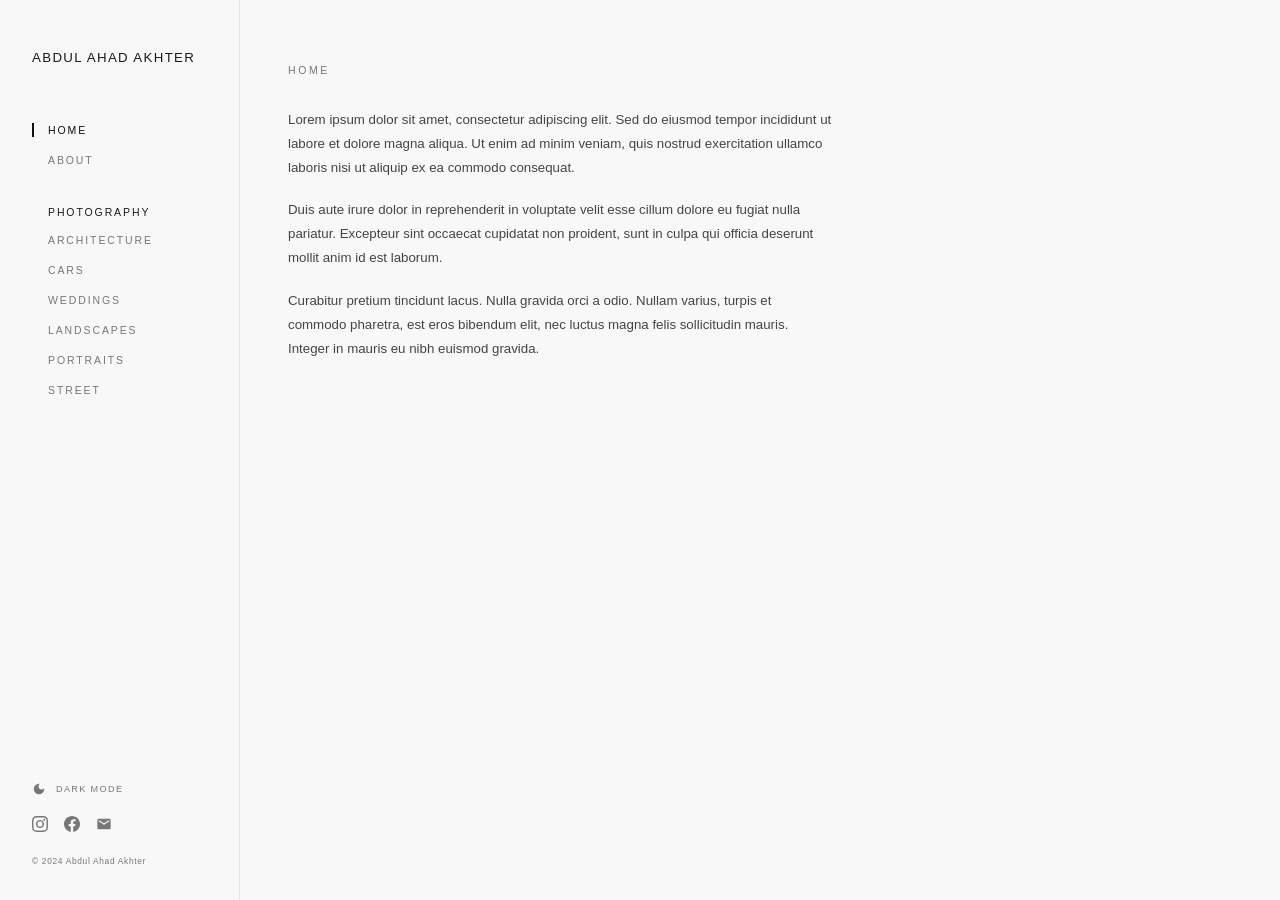
<file: index.html>
<!DOCTYPE html>
<html lang="en">
<head>
  <meta charset="UTF-8" />
  <meta name="viewport" content="width=device-width, initial-scale=1.0" />
  <title>Abdul Ahad Akhter</title>
  <link rel="stylesheet" href="css/styles.css" />
  <script src="js/theme-init.js"></script>
</head>
<body>
  <aside class="sidebar">
    <div class="brand">
      <h1>Abdul Ahad Akhter</h1>
    </div>

    <nav class="nav">
      <ul>
        <li><a href="index.html" class="active">Home</a></li>
        <li><a href="about.html">About</a></li>
      </ul>
      <div class="nav-section">
        <p class="nav-section-label">Photography</p>
        <ul>
          <li><a href="photography/architecture.html">Architecture</a></li>
          <li><a href="photography/cars.html">Cars</a></li>
          <li><a href="photography/weddings.html">Weddings</a></li>
          <li><a href="photography/landscapes.html">Landscapes</a></li>
          <li><a href="photography/portraits.html">Portraits</a></li>
          <li><a href="photography/street.html">Street</a></li>
        </ul>
      </div>
    </nav>

    <footer class="sidebar-footer">
      <button class="theme-toggle" type="button" aria-label="Switch color theme">
        <svg class="theme-toggle-icon" viewBox="0 0 24 24"><path d="M12 3a9 9 0 1 0 9 9c0-.46-.04-.92-.1-1.36a5.389 5.389 0 0 1-4.4 2.26 5.403 5.403 0 0 1-3.14-9.8c-.44-.06-.9-.1-1.36-.1z"/></svg>
        <span class="theme-toggle-label">Dark mode</span>
      </button>
      <div class="social-links">
        <a href="https://instagram.com" target="_blank" rel="noopener noreferrer" aria-label="Instagram">
          <svg viewBox="0 0 24 24"><path d="M12 2.163c3.204 0 3.584.012 4.85.07 3.252.148 4.771 1.691 4.919 4.919.058 1.265.069 1.645.069 4.849 0 3.205-.012 3.584-.069 4.849-.149 3.225-1.664 4.771-4.919 4.919-1.266.058-1.644.07-4.85.07-3.204 0-3.584-.012-4.849-.07-3.26-.149-4.771-1.699-4.919-4.92-.058-1.265-.07-1.644-.07-4.849 0-3.204.013-3.583.07-4.849.149-3.227 1.664-4.771 4.919-4.919 1.266-.057 1.645-.069 4.849-.069zm0-2.163c-3.259 0-3.667.014-4.947.072-4.358.2-6.78 2.618-6.98 6.98-.059 1.281-.073 1.689-.073 4.948 0 3.259.014 3.668.072 4.948.2 4.358 2.618 6.78 6.98 6.98 1.281.058 1.689.072 4.948.072 3.259 0 3.668-.014 4.948-.072 4.354-.2 6.782-2.618 6.979-6.98.059-1.28.073-1.689.073-4.948 0-3.259-.014-3.667-.072-4.947-.196-4.354-2.617-6.78-6.979-6.98-1.281-.059-1.69-.073-4.949-.073zm0 5.838c-3.403 0-6.162 2.759-6.162 6.162s2.759 6.163 6.162 6.163 6.162-2.759 6.162-6.163c0-3.403-2.759-6.162-6.162-6.162zm0 10.162c-2.209 0-4-1.79-4-4 0-2.209 1.791-4 4-4s4 1.791 4 4c0 2.21-1.791 4-4 4zm6.406-11.845c-.796 0-1.441.645-1.441 1.44s.645 1.44 1.441 1.44c.795 0 1.439-.645 1.439-1.44s-.644-1.44-1.439-1.44z"/></svg>
        </a>
        <a href="https://facebook.com" target="_blank" rel="noopener noreferrer" aria-label="Facebook">
          <svg viewBox="0 0 24 24"><path d="M24 12.073c0-6.627-5.373-12-12-12s-12 5.373-12 12c0 5.99 4.388 10.954 10.125 11.854v-8.385H7.078v-3.47h3.047V9.43c0-3.007 1.792-4.669 4.533-4.669 1.312 0 2.686.235 2.686.235v2.953H15.83c-1.491 0-1.956.925-1.956 1.874v2.25h3.328l-.532 3.47h-2.796v8.385C19.612 23.027 24 18.062 24 12.073z"/></svg>
        </a>
        <a href="mailto:hello@example.com" aria-label="Email">
          <svg viewBox="0 0 24 24"><path d="M20 4H4c-1.1 0-1.99.9-1.99 2L2 18c0 1.1.9 2 2 2h16c1.1 0 2-.9 2-2V6c0-1.1-.9-2-2-2zm0 4l-8 5-8-5V6l8 5 8-5v2z"/></svg>
        </a>
      </div>
      <p class="copyright">&copy; 2024 Abdul Ahad Akhter</p>
    </footer>
  </aside>

  <main class="main">
    <article class="text-content">
      <h2>Home</h2>
      <p>Lorem ipsum dolor sit amet, consectetur adipiscing elit. Sed do eiusmod tempor incididunt ut labore et dolore magna aliqua. Ut enim ad minim veniam, quis nostrud exercitation ullamco laboris nisi ut aliquip ex ea commodo consequat.</p>
      <p>Duis aute irure dolor in reprehenderit in voluptate velit esse cillum dolore eu fugiat nulla pariatur. Excepteur sint occaecat cupidatat non proident, sunt in culpa qui officia deserunt mollit anim id est laborum.</p>
      <p>Curabitur pretium tincidunt lacus. Nulla gravida orci a odio. Nullam varius, turpis et commodo pharetra, est eros bibendum elit, nec luctus magna felis sollicitudin mauris. Integer in mauris eu nibh euismod gravida.</p>
    </article>
  </main>
  <script src="js/theme.js"></script>
</body>
</html>
</file>
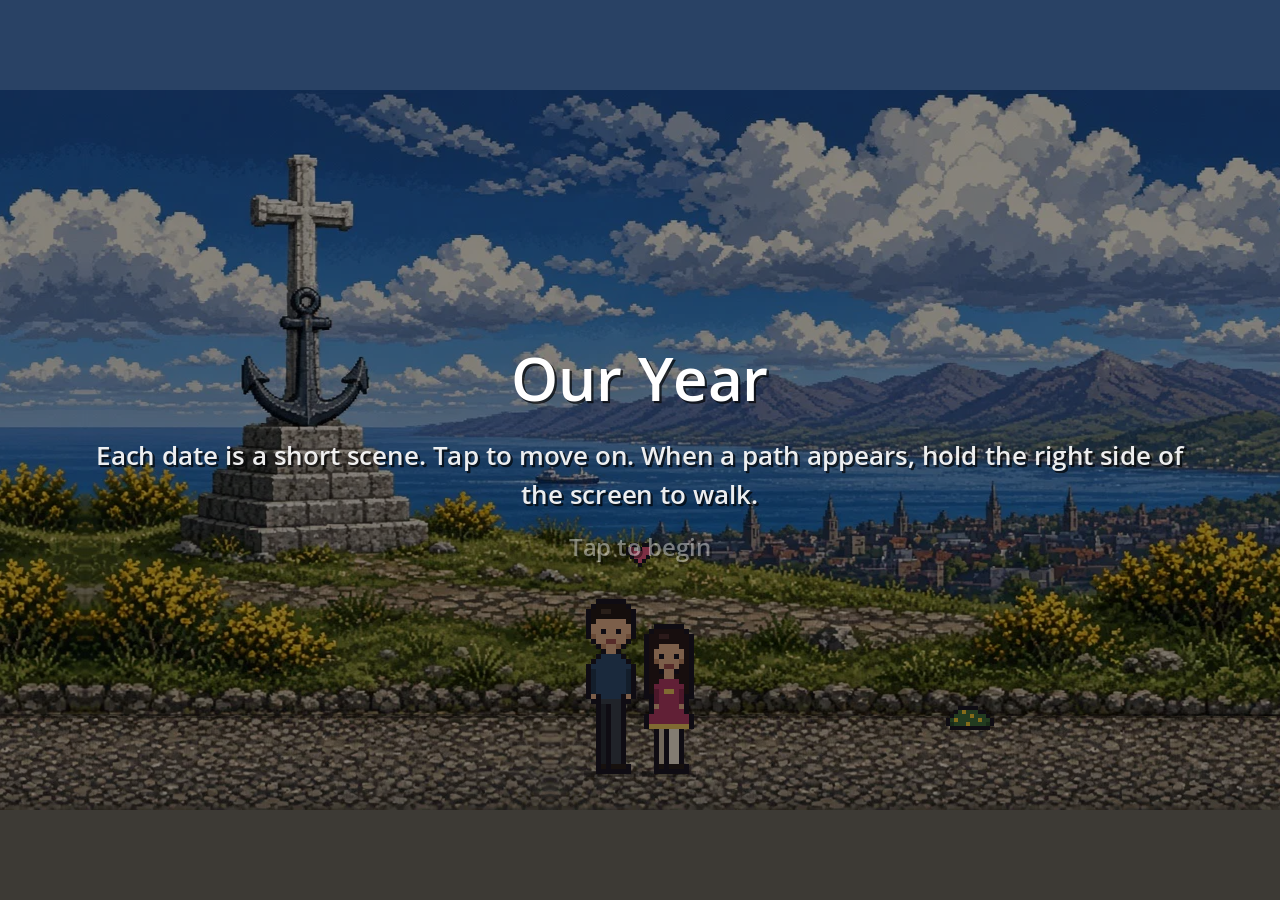
<file: 1yearanniversary/index.html>
<!DOCTYPE html>
<html lang="en">
	<head>
		<meta charset="utf-8">
		<meta name="robots" content="noindex, nofollow">
		<meta name="viewport" content="width=device-width, user-scalable=no, initial-scale=1.0">
		<title>Our Year</title>
		<style>
html, body, #canvas {
	margin: 0;
	padding: 0;
	border: 0;
}

body {
	color: white;
	background-color: black;
	overflow: hidden;
	touch-action: none;
}

#canvas {
	display: block;
}

#canvas:focus {
	outline: none;
}

#status, #status-splash, #status-progress {
	position: absolute;
	left: 0;
	right: 0;
}

#status, #status-splash {
	top: 0;
	bottom: 0;
}

#status {
	background-color: #242424;
	display: flex;
	flex-direction: column;
	justify-content: center;
	align-items: center;
	visibility: hidden;
}

#status-splash {
	max-height: 100%;
	max-width: 100%;
	margin: auto;
}

#status-splash.show-image--false {
	display: none;
}

#status-splash.fullsize--true {
	height: 100%;
	width: 100%;
	object-fit: contain;
}

#status-splash.use-filter--false {
	image-rendering: pixelated;
}

#status-progress, #status-notice {
	display: none;
}

#status-progress {
	bottom: 10%;
	width: 50%;
	margin: 0 auto;
}

#status-notice {
	background-color: #5b3943;
	border-radius: 0.5rem;
	border: 1px solid #9b3943;
	color: #e0e0e0;
	font-family: 'Noto Sans', 'Droid Sans', Arial, sans-serif;
	line-height: 1.3;
	margin: 0 2rem;
	overflow: hidden;
	padding: 1rem;
	text-align: center;
	z-index: 1;
}
		</style>
		<link id="-gd-engine-icon" rel="icon" type="image/png" href="index.icon.png" />
<link rel="apple-touch-icon" href="index.apple-touch-icon.png"/>

	</head>
	<body>
		<canvas id="canvas">
			Your browser does not support the canvas tag.
		</canvas>

		<noscript>
			Your browser does not support JavaScript.
		</noscript>

		<div id="status">
			<img id="status-splash" class="show-image--true fullsize--true use-filter--true" src="index.png" alt="">
			<progress id="status-progress"></progress>
			<div id="status-notice"></div>
		</div>

		<script src="index.js"></script>
		<script>
const GODOT_CONFIG = {"args":[],"canvasResizePolicy":2,"emscriptenPoolSize":8,"ensureCrossOriginIsolationHeaders":true,"executable":"index","experimentalVK":false,"fileSizes":{"index.pck":2711280,"index.wasm":39514754},"focusCanvas":true,"gdextensionLibs":[],"godotPoolSize":4};
const GODOT_THREADS_ENABLED = false;
const engine = new Engine(GODOT_CONFIG);

(function () {
	const statusOverlay = document.getElementById('status');
	const statusProgress = document.getElementById('status-progress');
	const statusNotice = document.getElementById('status-notice');

	let initializing = true;
	let statusMode = '';

	function setStatusMode(mode) {
		if (statusMode === mode || !initializing) {
			return;
		}
		if (mode === 'hidden') {
			statusOverlay.remove();
			initializing = false;
			return;
		}
		statusOverlay.style.visibility = 'visible';
		statusProgress.style.display = mode === 'progress' ? 'block' : 'none';
		statusNotice.style.display = mode === 'notice' ? 'block' : 'none';
		statusMode = mode;
	}

	function setStatusNotice(text) {
		while (statusNotice.lastChild) {
			statusNotice.removeChild(statusNotice.lastChild);
		}
		const lines = text.split('\n');
		lines.forEach((line) => {
			statusNotice.appendChild(document.createTextNode(line));
			statusNotice.appendChild(document.createElement('br'));
		});
	}

	function displayFailureNotice(err) {
		console.error(err);
		if (err instanceof Error) {
			setStatusNotice(err.message);
		} else if (typeof err === 'string') {
			setStatusNotice(err);
		} else {
			setStatusNotice('An unknown error occurred.');
		}
		setStatusMode('notice');
		initializing = false;
	}

	const missing = Engine.getMissingFeatures({
		threads: GODOT_THREADS_ENABLED,
	});

	if (missing.length !== 0) {
		if (GODOT_CONFIG['serviceWorker'] && GODOT_CONFIG['ensureCrossOriginIsolationHeaders'] && 'serviceWorker' in navigator) {
			let serviceWorkerRegistrationPromise;
			try {
				serviceWorkerRegistrationPromise = navigator.serviceWorker.getRegistration();
			} catch (err) {
				serviceWorkerRegistrationPromise = Promise.reject(new Error('Service worker registration failed.'));
			}
			// There's a chance that installing the service worker would fix the issue
			Promise.race([
				serviceWorkerRegistrationPromise.then((registration) => {
					if (registration != null) {
						return Promise.reject(new Error('Service worker already exists.'));
					}
					return registration;
				}).then(() => engine.installServiceWorker()),
				// For some reason, `getRegistration()` can stall
				new Promise((resolve) => {
					setTimeout(() => resolve(), 2000);
				}),
			]).then(() => {
				// Reload if there was no error.
				window.location.reload();
			}).catch((err) => {
				console.error('Error while registering service worker:', err);
			});
		} else {
			// Display the message as usual
			const missingMsg = 'Error\nThe following features required to run Godot projects on the Web are missing:\n';
			displayFailureNotice(missingMsg + missing.join('\n'));
		}
	} else {
		setStatusMode('progress');
		engine.startGame({
			'onProgress': function (current, total) {
				if (current > 0 && total > 0) {
					statusProgress.value = current;
					statusProgress.max = total;
				} else {
					statusProgress.removeAttribute('value');
					statusProgress.removeAttribute('max');
				}
			},
		}).then(() => {
			setStatusMode('hidden');
		}, displayFailureNotice);
	}
}());
		</script>
	</body>
</html>
</file>
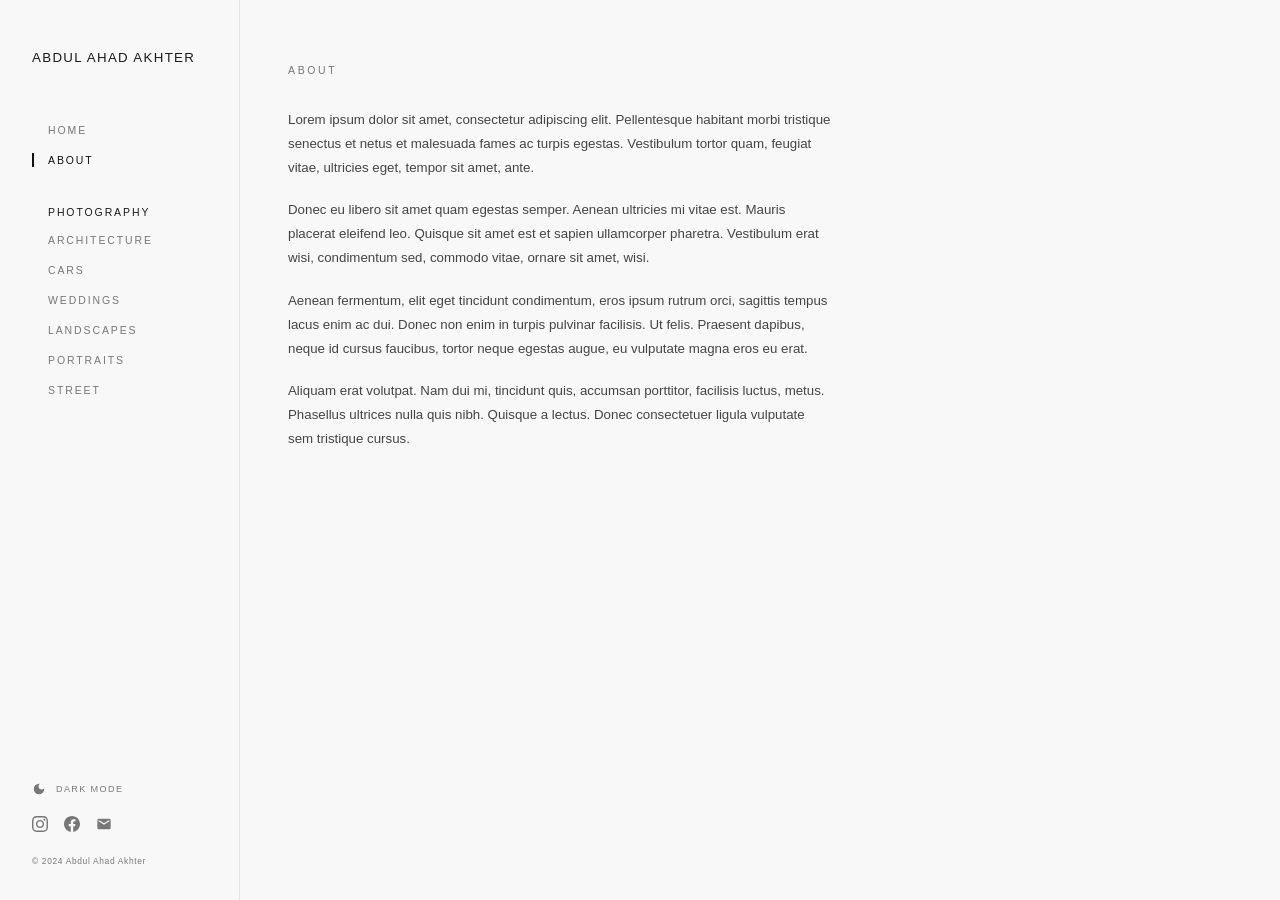
<file: about.html>
<!DOCTYPE html>
<html lang="en">
<head>
  <meta charset="UTF-8" />
  <meta name="viewport" content="width=device-width, initial-scale=1.0" />
  <title>About — Abdul Ahad Akhter</title>
  <link rel="stylesheet" href="css/styles.css" />
  <script src="js/theme-init.js"></script>
</head>
<body>
  <aside class="sidebar">
    <div class="brand">
      <h1>Abdul Ahad Akhter</h1>
    </div>

    <nav class="nav">
      <ul>
        <li><a href="index.html">Home</a></li>
        <li><a href="about.html" class="active">About</a></li>
      </ul>
      <div class="nav-section">
        <p class="nav-section-label">Photography</p>
        <ul>
          <li><a href="photography/architecture.html">Architecture</a></li>
          <li><a href="photography/cars.html">Cars</a></li>
          <li><a href="photography/weddings.html">Weddings</a></li>
          <li><a href="photography/landscapes.html">Landscapes</a></li>
          <li><a href="photography/portraits.html">Portraits</a></li>
          <li><a href="photography/street.html">Street</a></li>
        </ul>
      </div>
    </nav>

    <footer class="sidebar-footer">
      <button class="theme-toggle" type="button" aria-label="Switch color theme">
        <svg class="theme-toggle-icon" viewBox="0 0 24 24"><path d="M12 3a9 9 0 1 0 9 9c0-.46-.04-.92-.1-1.36a5.389 5.389 0 0 1-4.4 2.26 5.403 5.403 0 0 1-3.14-9.8c-.44-.06-.9-.1-1.36-.1z"/></svg>
        <span class="theme-toggle-label">Dark mode</span>
      </button>
      <div class="social-links">
        <a href="https://instagram.com" target="_blank" rel="noopener noreferrer" aria-label="Instagram">
          <svg viewBox="0 0 24 24"><path d="M12 2.163c3.204 0 3.584.012 4.85.07 3.252.148 4.771 1.691 4.919 4.919.058 1.265.069 1.645.069 4.849 0 3.205-.012 3.584-.069 4.849-.149 3.225-1.664 4.771-4.919 4.919-1.266.058-1.644.07-4.85.07-3.204 0-3.584-.012-4.849-.07-3.26-.149-4.771-1.699-4.919-4.92-.058-1.265-.07-1.644-.07-4.849 0-3.204.013-3.583.07-4.849.149-3.227 1.664-4.771 4.919-4.919 1.266-.057 1.645-.069 4.849-.069zm0-2.163c-3.259 0-3.667.014-4.947.072-4.358.2-6.78 2.618-6.98 6.98-.059 1.281-.073 1.689-.073 4.948 0 3.259.014 3.668.072 4.948.2 4.358 2.618 6.78 6.98 6.98 1.281.058 1.689.072 4.948.072 3.259 0 3.668-.014 4.948-.072 4.354-.2 6.782-2.618 6.979-6.98.059-1.28.073-1.689.073-4.948 0-3.259-.014-3.667-.072-4.947-.196-4.354-2.617-6.78-6.979-6.98-1.281-.059-1.69-.073-4.949-.073zm0 5.838c-3.403 0-6.162 2.759-6.162 6.162s2.759 6.163 6.162 6.163 6.162-2.759 6.162-6.163c0-3.403-2.759-6.162-6.162-6.162zm0 10.162c-2.209 0-4-1.79-4-4 0-2.209 1.791-4 4-4s4 1.791 4 4c0 2.21-1.791 4-4 4zm6.406-11.845c-.796 0-1.441.645-1.441 1.44s.645 1.44 1.441 1.44c.795 0 1.439-.645 1.439-1.44s-.644-1.44-1.439-1.44z"/></svg>
        </a>
        <a href="https://facebook.com" target="_blank" rel="noopener noreferrer" aria-label="Facebook">
          <svg viewBox="0 0 24 24"><path d="M24 12.073c0-6.627-5.373-12-12-12s-12 5.373-12 12c0 5.99 4.388 10.954 10.125 11.854v-8.385H7.078v-3.47h3.047V9.43c0-3.007 1.792-4.669 4.533-4.669 1.312 0 2.686.235 2.686.235v2.953H15.83c-1.491 0-1.956.925-1.956 1.874v2.25h3.328l-.532 3.47h-2.796v8.385C19.612 23.027 24 18.062 24 12.073z"/></svg>
        </a>
        <a href="mailto:hello@example.com" aria-label="Email">
          <svg viewBox="0 0 24 24"><path d="M20 4H4c-1.1 0-1.99.9-1.99 2L2 18c0 1.1.9 2 2 2h16c1.1 0 2-.9 2-2V6c0-1.1-.9-2-2-2zm0 4l-8 5-8-5V6l8 5 8-5v2z"/></svg>
        </a>
      </div>
      <p class="copyright">&copy; 2024 Abdul Ahad Akhter</p>
    </footer>
  </aside>

  <main class="main">
    <article class="text-content">
      <h2>About</h2>
      <p>Lorem ipsum dolor sit amet, consectetur adipiscing elit. Pellentesque habitant morbi tristique senectus et netus et malesuada fames ac turpis egestas. Vestibulum tortor quam, feugiat vitae, ultricies eget, tempor sit amet, ante.</p>
      <p>Donec eu libero sit amet quam egestas semper. Aenean ultricies mi vitae est. Mauris placerat eleifend leo. Quisque sit amet est et sapien ullamcorper pharetra. Vestibulum erat wisi, condimentum sed, commodo vitae, ornare sit amet, wisi.</p>
      <p>Aenean fermentum, elit eget tincidunt condimentum, eros ipsum rutrum orci, sagittis tempus lacus enim ac dui. Donec non enim in turpis pulvinar facilisis. Ut felis. Praesent dapibus, neque id cursus faucibus, tortor neque egestas augue, eu vulputate magna eros eu erat.</p>
      <p>Aliquam erat volutpat. Nam dui mi, tincidunt quis, accumsan porttitor, facilisis luctus, metus. Phasellus ultrices nulla quis nibh. Quisque a lectus. Donec consectetuer ligula vulputate sem tristique cursus.</p>
    </article>
  </main>
  <script src="js/theme.js"></script>
</body>
</html>
</file>
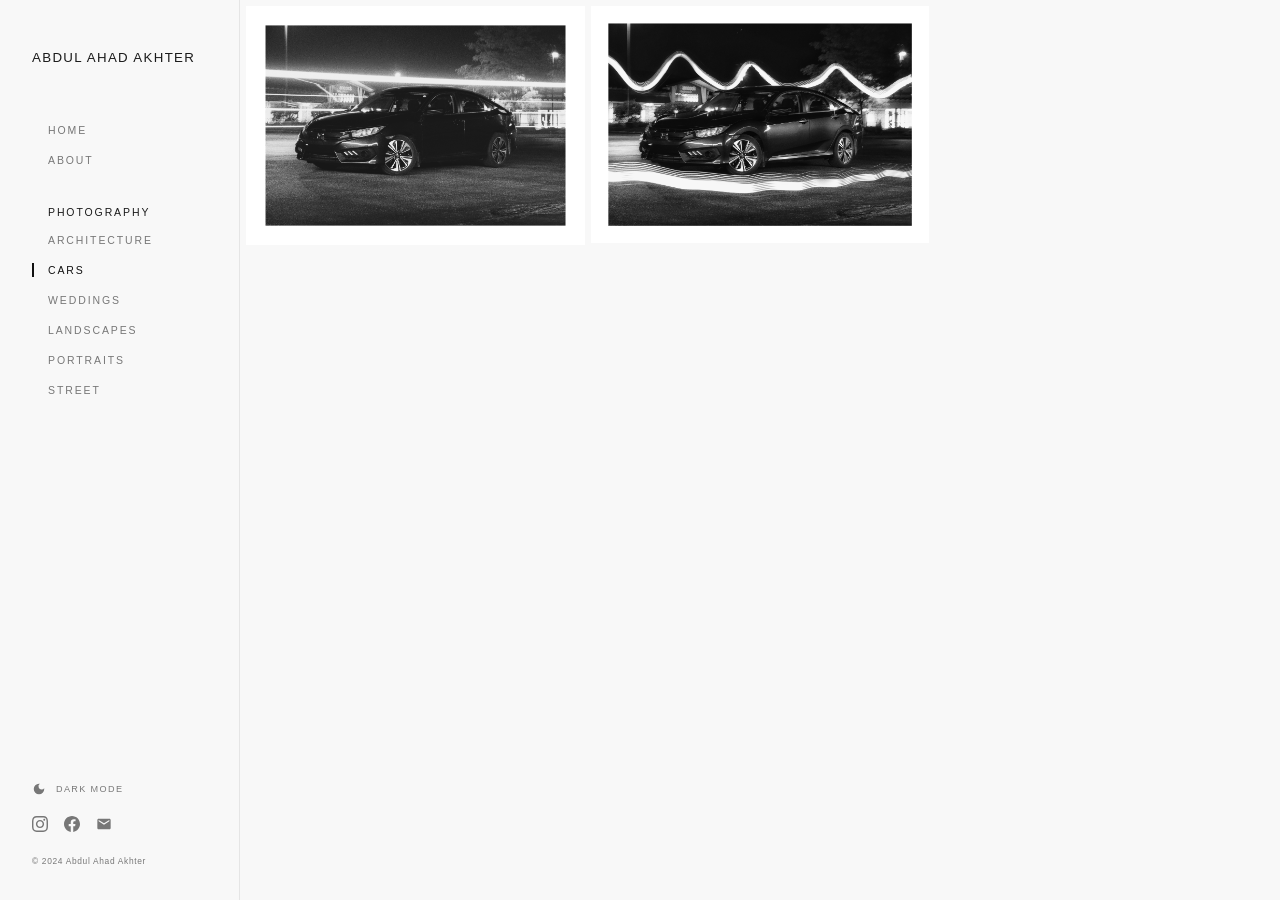
<file: photography/cars.html>
<!DOCTYPE html>
<html lang="en">
<head>
  <meta charset="UTF-8" />
  <meta name="viewport" content="width=device-width, initial-scale=1.0" />
  <title>Cars — Abdul Ahad Akhter</title>
  <link rel="stylesheet" href="../css/styles.css" />
  <script src="../js/theme-init.js"></script>
</head>
<body>
  <aside class="sidebar">
    <div class="brand">
      <h1>Abdul Ahad Akhter</h1>
    </div>

    <nav class="nav">
      <ul>
        <li><a href="../index.html">Home</a></li>
        <li><a href="../about.html">About</a></li>
      </ul>
      <div class="nav-section">
        <p class="nav-section-label">Photography</p>
        <ul>
          <li><a href="architecture.html">Architecture</a></li>
          <li><a href="cars.html" class="active">Cars</a></li>
          <li><a href="weddings.html">Weddings</a></li>
          <li><a href="landscapes.html">Landscapes</a></li>
          <li><a href="portraits.html">Portraits</a></li>
          <li><a href="street.html">Street</a></li>
        </ul>
      </div>
    </nav>

    <footer class="sidebar-footer">
      <button class="theme-toggle" type="button" aria-label="Switch color theme">
        <svg class="theme-toggle-icon" viewBox="0 0 24 24"><path d="M12 3a9 9 0 1 0 9 9c0-.46-.04-.92-.1-1.36a5.389 5.389 0 0 1-4.4 2.26 5.403 5.403 0 0 1-3.14-9.8c-.44-.06-.9-.1-1.36-.1z"/></svg>
        <span class="theme-toggle-label">Dark mode</span>
      </button>
      <div class="social-links">
        <a href="https://instagram.com" target="_blank" rel="noopener noreferrer" aria-label="Instagram">
          <svg viewBox="0 0 24 24"><path d="M12 2.163c3.204 0 3.584.012 4.85.07 3.252.148 4.771 1.691 4.919 4.919.058 1.265.069 1.645.069 4.849 0 3.205-.012 3.584-.069 4.849-.149 3.225-1.664 4.771-4.919 4.919-1.266.058-1.644.07-4.85.07-3.204 0-3.584-.012-4.849-.07-3.26-.149-4.771-1.699-4.919-4.92-.058-1.265-.07-1.644-.07-4.849 0-3.204.013-3.583.07-4.849.149-3.227 1.664-4.771 4.919-4.919 1.266-.057 1.645-.069 4.849-.069zm0-2.163c-3.259 0-3.667.014-4.947.072-4.358.2-6.78 2.618-6.98 6.98-.059 1.281-.073 1.689-.073 4.948 0 3.259.014 3.668.072 4.948.2 4.358 2.618 6.78 6.98 6.98 1.281.058 1.689.072 4.948.072 3.259 0 3.668-.014 4.948-.072 4.354-.2 6.782-2.618 6.979-6.98.059-1.28.073-1.689.073-4.948 0-3.259-.014-3.667-.072-4.947-.196-4.354-2.617-6.78-6.979-6.98-1.281-.059-1.69-.073-4.949-.073zm0 5.838c-3.403 0-6.162 2.759-6.162 6.162s2.759 6.163 6.162 6.163 6.162-2.759 6.162-6.163c0-3.403-2.759-6.162-6.162-6.162zm0 10.162c-2.209 0-4-1.79-4-4 0-2.209 1.791-4 4-4s4 1.791 4 4c0 2.21-1.791 4-4 4zm6.406-11.845c-.796 0-1.441.645-1.441 1.44s.645 1.44 1.441 1.44c.795 0 1.439-.645 1.439-1.44s-.644-1.44-1.439-1.44z"/></svg>
        </a>
        <a href="https://facebook.com" target="_blank" rel="noopener noreferrer" aria-label="Facebook">
          <svg viewBox="0 0 24 24"><path d="M24 12.073c0-6.627-5.373-12-12-12s-12 5.373-12 12c0 5.99 4.388 10.954 10.125 11.854v-8.385H7.078v-3.47h3.047V9.43c0-3.007 1.792-4.669 4.533-4.669 1.312 0 2.686.235 2.686.235v2.953H15.83c-1.491 0-1.956.925-1.956 1.874v2.25h3.328l-.532 3.47h-2.796v8.385C19.612 23.027 24 18.062 24 12.073z"/></svg>
        </a>
        <a href="mailto:hello@example.com" aria-label="Email">
          <svg viewBox="0 0 24 24"><path d="M20 4H4c-1.1 0-1.99.9-1.99 2L2 18c0 1.1.9 2 2 2h16c1.1 0 2-.9 2-2V6c0-1.1-.9-2-2-2zm0 4l-8 5-8-5V6l8 5 8-5v2z"/></svg>
        </a>
      </div>
      <p class="copyright">&copy; 2024 Abdul Ahad Akhter</p>
    </footer>
  </aside>

  <main class="main">
    <div class="gallery" data-category="cars"></div>
  </main>

  <script src="../js/theme.js"></script>
  <script src="../js/gallery.js"></script>
</body>
</html>
</file>
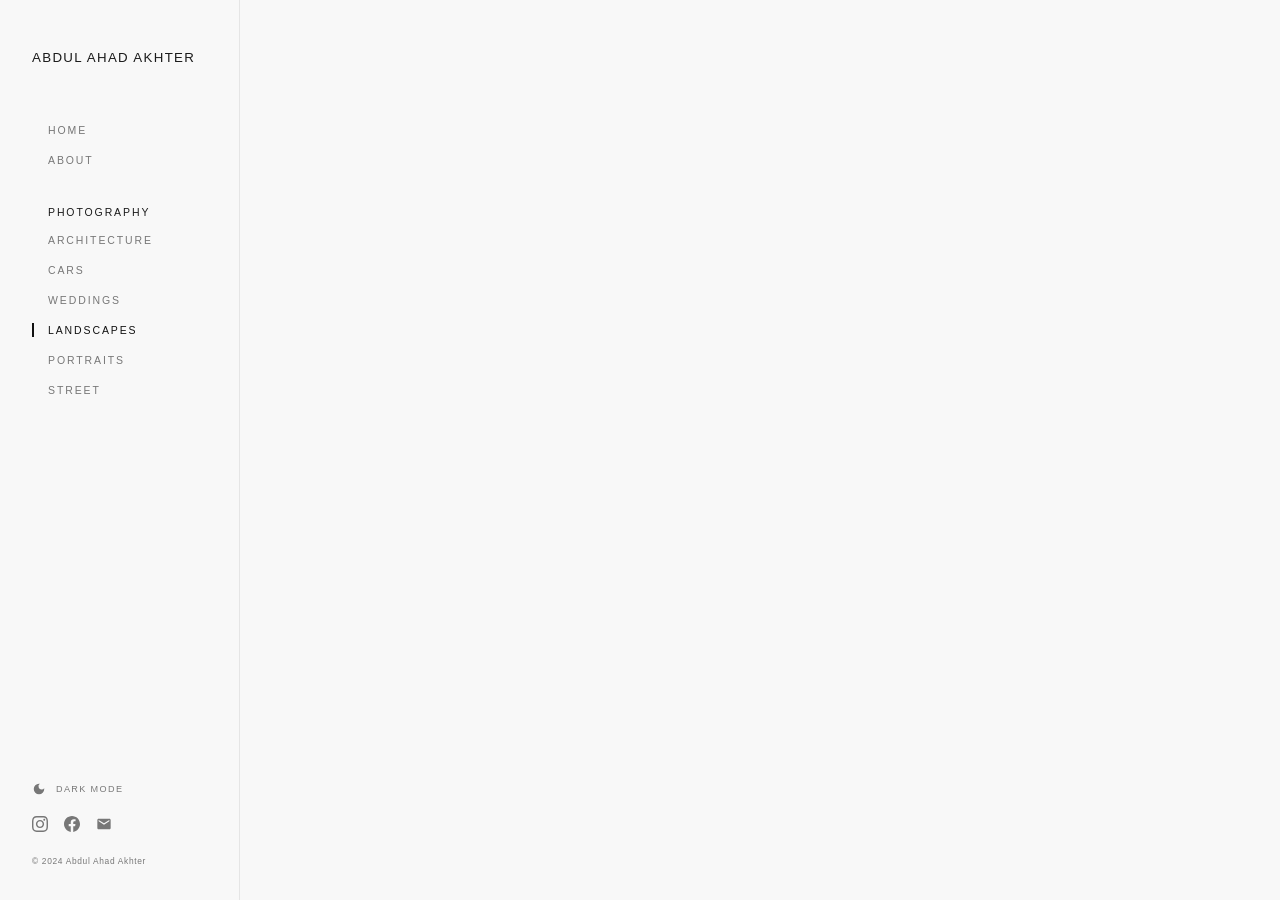
<file: photography/landscapes.html>
<!DOCTYPE html>
<html lang="en">
<head>
  <meta charset="UTF-8" />
  <meta name="viewport" content="width=device-width, initial-scale=1.0" />
  <title>Landscapes — Abdul Ahad Akhter</title>
  <link rel="stylesheet" href="../css/styles.css" />
  <script src="../js/theme-init.js"></script>
</head>
<body>
  <aside class="sidebar">
    <div class="brand">
      <h1>Abdul Ahad Akhter</h1>
    </div>

    <nav class="nav">
      <ul>
        <li><a href="../index.html">Home</a></li>
        <li><a href="../about.html">About</a></li>
      </ul>
      <div class="nav-section">
        <p class="nav-section-label">Photography</p>
        <ul>
          <li><a href="architecture.html">Architecture</a></li>
          <li><a href="cars.html">Cars</a></li>
          <li><a href="weddings.html">Weddings</a></li>
          <li><a href="landscapes.html" class="active">Landscapes</a></li>
          <li><a href="portraits.html">Portraits</a></li>
          <li><a href="street.html">Street</a></li>
        </ul>
      </div>
    </nav>

    <footer class="sidebar-footer">
      <button class="theme-toggle" type="button" aria-label="Switch color theme">
        <svg class="theme-toggle-icon" viewBox="0 0 24 24"><path d="M12 3a9 9 0 1 0 9 9c0-.46-.04-.92-.1-1.36a5.389 5.389 0 0 1-4.4 2.26 5.403 5.403 0 0 1-3.14-9.8c-.44-.06-.9-.1-1.36-.1z"/></svg>
        <span class="theme-toggle-label">Dark mode</span>
      </button>
      <div class="social-links">
        <a href="https://instagram.com" target="_blank" rel="noopener noreferrer" aria-label="Instagram">
          <svg viewBox="0 0 24 24"><path d="M12 2.163c3.204 0 3.584.012 4.85.07 3.252.148 4.771 1.691 4.919 4.919.058 1.265.069 1.645.069 4.849 0 3.205-.012 3.584-.069 4.849-.149 3.225-1.664 4.771-4.919 4.919-1.266.058-1.644.07-4.85.07-3.204 0-3.584-.012-4.849-.07-3.26-.149-4.771-1.699-4.919-4.92-.058-1.265-.07-1.644-.07-4.849 0-3.204.013-3.583.07-4.849.149-3.227 1.664-4.771 4.919-4.919 1.266-.057 1.645-.069 4.849-.069zm0-2.163c-3.259 0-3.667.014-4.947.072-4.358.2-6.78 2.618-6.98 6.98-.059 1.281-.073 1.689-.073 4.948 0 3.259.014 3.668.072 4.948.2 4.358 2.618 6.78 6.98 6.98 1.281.058 1.689.072 4.948.072 3.259 0 3.668-.014 4.948-.072 4.354-.2 6.782-2.618 6.979-6.98.059-1.28.073-1.689.073-4.948 0-3.259-.014-3.667-.072-4.947-.196-4.354-2.617-6.78-6.979-6.98-1.281-.059-1.69-.073-4.949-.073zm0 5.838c-3.403 0-6.162 2.759-6.162 6.162s2.759 6.163 6.162 6.163 6.162-2.759 6.162-6.163c0-3.403-2.759-6.162-6.162-6.162zm0 10.162c-2.209 0-4-1.79-4-4 0-2.209 1.791-4 4-4s4 1.791 4 4c0 2.21-1.791 4-4 4zm6.406-11.845c-.796 0-1.441.645-1.441 1.44s.645 1.44 1.441 1.44c.795 0 1.439-.645 1.439-1.44s-.644-1.44-1.439-1.44z"/></svg>
        </a>
        <a href="https://facebook.com" target="_blank" rel="noopener noreferrer" aria-label="Facebook">
          <svg viewBox="0 0 24 24"><path d="M24 12.073c0-6.627-5.373-12-12-12s-12 5.373-12 12c0 5.99 4.388 10.954 10.125 11.854v-8.385H7.078v-3.47h3.047V9.43c0-3.007 1.792-4.669 4.533-4.669 1.312 0 2.686.235 2.686.235v2.953H15.83c-1.491 0-1.956.925-1.956 1.874v2.25h3.328l-.532 3.47h-2.796v8.385C19.612 23.027 24 18.062 24 12.073z"/></svg>
        </a>
        <a href="mailto:hello@example.com" aria-label="Email">
          <svg viewBox="0 0 24 24"><path d="M20 4H4c-1.1 0-1.99.9-1.99 2L2 18c0 1.1.9 2 2 2h16c1.1 0 2-.9 2-2V6c0-1.1-.9-2-2-2zm0 4l-8 5-8-5V6l8 5 8-5v2z"/></svg>
        </a>
      </div>
      <p class="copyright">&copy; 2024 Abdul Ahad Akhter</p>
    </footer>
  </aside>

  <main class="main">
    <div class="gallery" data-category="landscapes"></div>
  </main>

  <script src="../js/theme.js"></script>
  <script src="../js/gallery.js"></script>
</body>
</html>
</file>
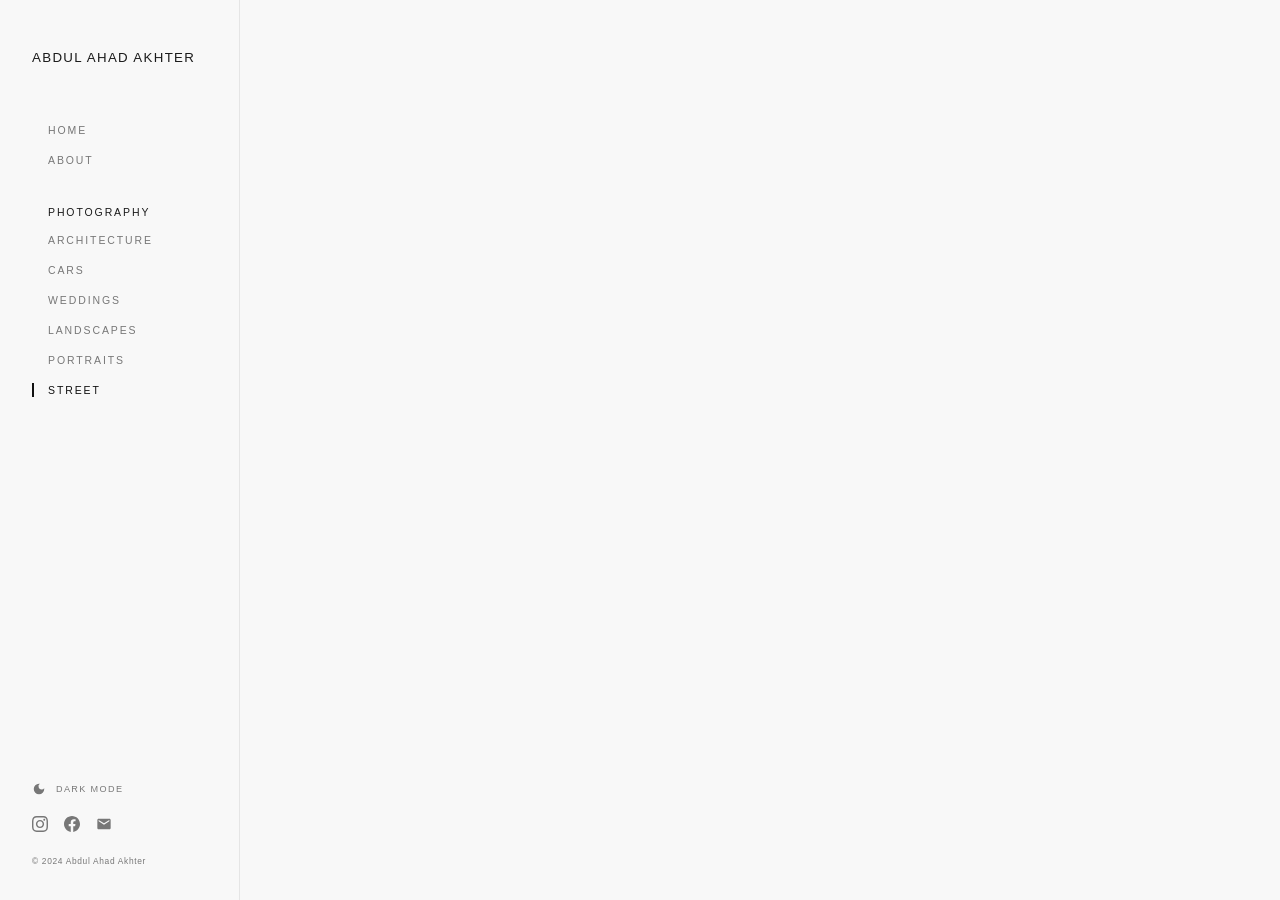
<file: photography/street.html>
<!DOCTYPE html>
<html lang="en">
<head>
  <meta charset="UTF-8" />
  <meta name="viewport" content="width=device-width, initial-scale=1.0" />
  <title>Street — Abdul Ahad Akhter</title>
  <link rel="stylesheet" href="../css/styles.css" />
  <script src="../js/theme-init.js"></script>
</head>
<body>
  <aside class="sidebar">
    <div class="brand">
      <h1>Abdul Ahad Akhter</h1>
    </div>

    <nav class="nav">
      <ul>
        <li><a href="../index.html">Home</a></li>
        <li><a href="../about.html">About</a></li>
      </ul>
      <div class="nav-section">
        <p class="nav-section-label">Photography</p>
        <ul>
          <li><a href="architecture.html">Architecture</a></li>
          <li><a href="cars.html">Cars</a></li>
          <li><a href="weddings.html">Weddings</a></li>
          <li><a href="landscapes.html">Landscapes</a></li>
          <li><a href="portraits.html">Portraits</a></li>
          <li><a href="street.html" class="active">Street</a></li>
        </ul>
      </div>
    </nav>

    <footer class="sidebar-footer">
      <button class="theme-toggle" type="button" aria-label="Switch color theme">
        <svg class="theme-toggle-icon" viewBox="0 0 24 24"><path d="M12 3a9 9 0 1 0 9 9c0-.46-.04-.92-.1-1.36a5.389 5.389 0 0 1-4.4 2.26 5.403 5.403 0 0 1-3.14-9.8c-.44-.06-.9-.1-1.36-.1z"/></svg>
        <span class="theme-toggle-label">Dark mode</span>
      </button>
      <div class="social-links">
        <a href="https://instagram.com" target="_blank" rel="noopener noreferrer" aria-label="Instagram">
          <svg viewBox="0 0 24 24"><path d="M12 2.163c3.204 0 3.584.012 4.85.07 3.252.148 4.771 1.691 4.919 4.919.058 1.265.069 1.645.069 4.849 0 3.205-.012 3.584-.069 4.849-.149 3.225-1.664 4.771-4.919 4.919-1.266.058-1.644.07-4.85.07-3.204 0-3.584-.012-4.849-.07-3.26-.149-4.771-1.699-4.919-4.92-.058-1.265-.07-1.644-.07-4.849 0-3.204.013-3.583.07-4.849.149-3.227 1.664-4.771 4.919-4.919 1.266-.057 1.645-.069 4.849-.069zm0-2.163c-3.259 0-3.667.014-4.947.072-4.358.2-6.78 2.618-6.98 6.98-.059 1.281-.073 1.689-.073 4.948 0 3.259.014 3.668.072 4.948.2 4.358 2.618 6.78 6.98 6.98 1.281.058 1.689.072 4.948.072 3.259 0 3.668-.014 4.948-.072 4.354-.2 6.782-2.618 6.979-6.98.059-1.28.073-1.689.073-4.948 0-3.259-.014-3.667-.072-4.947-.196-4.354-2.617-6.78-6.979-6.98-1.281-.059-1.69-.073-4.949-.073zm0 5.838c-3.403 0-6.162 2.759-6.162 6.162s2.759 6.163 6.162 6.163 6.162-2.759 6.162-6.163c0-3.403-2.759-6.162-6.162-6.162zm0 10.162c-2.209 0-4-1.79-4-4 0-2.209 1.791-4 4-4s4 1.791 4 4c0 2.21-1.791 4-4 4zm6.406-11.845c-.796 0-1.441.645-1.441 1.44s.645 1.44 1.441 1.44c.795 0 1.439-.645 1.439-1.44s-.644-1.44-1.439-1.44z"/></svg>
        </a>
        <a href="https://facebook.com" target="_blank" rel="noopener noreferrer" aria-label="Facebook">
          <svg viewBox="0 0 24 24"><path d="M24 12.073c0-6.627-5.373-12-12-12s-12 5.373-12 12c0 5.99 4.388 10.954 10.125 11.854v-8.385H7.078v-3.47h3.047V9.43c0-3.007 1.792-4.669 4.533-4.669 1.312 0 2.686.235 2.686.235v2.953H15.83c-1.491 0-1.956.925-1.956 1.874v2.25h3.328l-.532 3.47h-2.796v8.385C19.612 23.027 24 18.062 24 12.073z"/></svg>
        </a>
        <a href="mailto:hello@example.com" aria-label="Email">
          <svg viewBox="0 0 24 24"><path d="M20 4H4c-1.1 0-1.99.9-1.99 2L2 18c0 1.1.9 2 2 2h16c1.1 0 2-.9 2-2V6c0-1.1-.9-2-2-2zm0 4l-8 5-8-5V6l8 5 8-5v2z"/></svg>
        </a>
      </div>
      <p class="copyright">&copy; 2024 Abdul Ahad Akhter</p>
    </footer>
  </aside>

  <main class="main">
    <div class="gallery" data-category="street"></div>
  </main>

  <script src="../js/theme.js"></script>
  <script src="../js/gallery.js"></script>
</body>
</html>
</file>
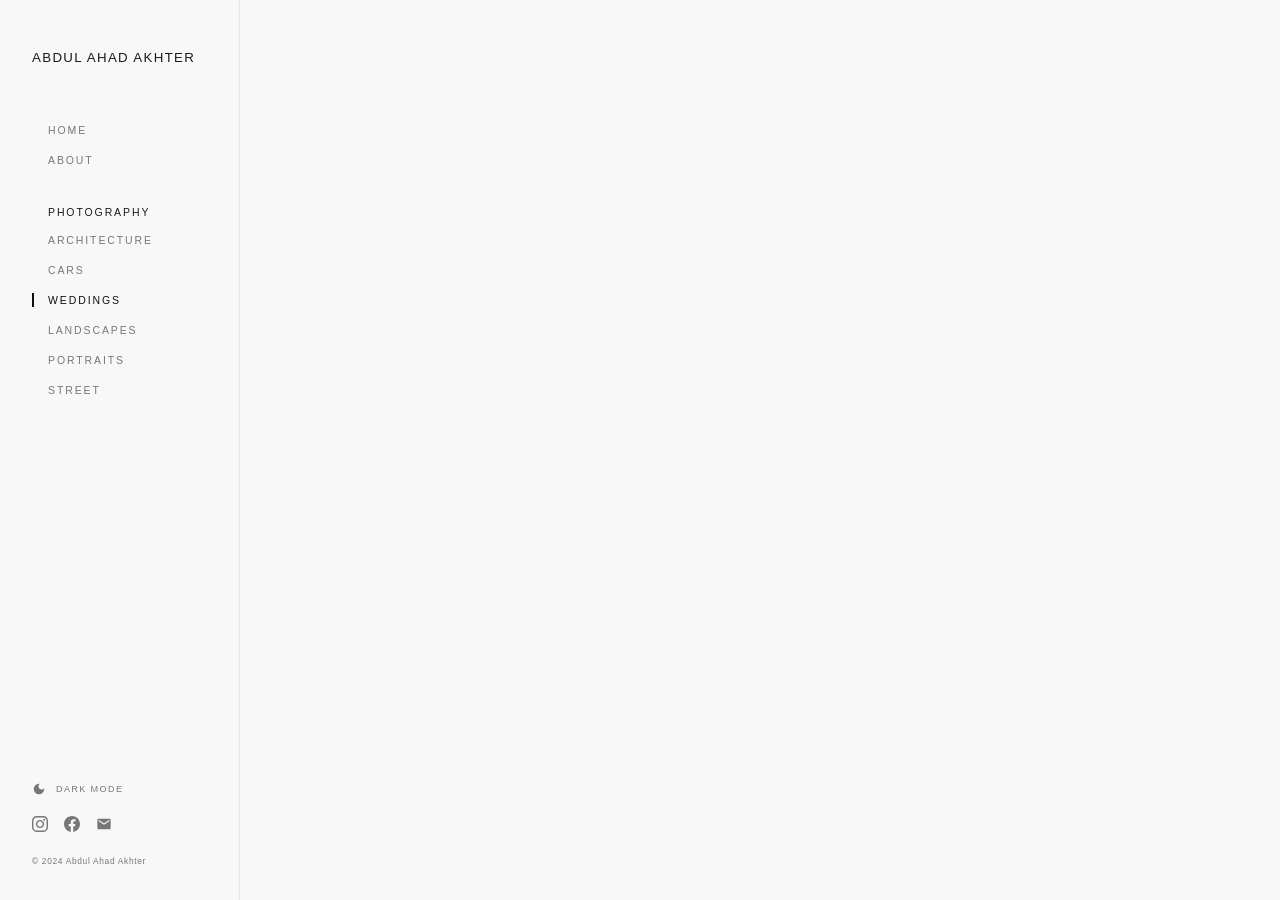
<file: photography/weddings.html>
<!DOCTYPE html>
<html lang="en">
<head>
  <meta charset="UTF-8" />
  <meta name="viewport" content="width=device-width, initial-scale=1.0" />
  <title>Weddings — Abdul Ahad Akhter</title>
  <link rel="stylesheet" href="../css/styles.css" />
  <script src="../js/theme-init.js"></script>
</head>
<body>
  <aside class="sidebar">
    <div class="brand">
      <h1>Abdul Ahad Akhter</h1>
    </div>

    <nav class="nav">
      <ul>
        <li><a href="../index.html">Home</a></li>
        <li><a href="../about.html">About</a></li>
      </ul>
      <div class="nav-section">
        <p class="nav-section-label">Photography</p>
        <ul>
          <li><a href="architecture.html">Architecture</a></li>
          <li><a href="cars.html">Cars</a></li>
          <li><a href="weddings.html" class="active">Weddings</a></li>
          <li><a href="landscapes.html">Landscapes</a></li>
          <li><a href="portraits.html">Portraits</a></li>
          <li><a href="street.html">Street</a></li>
        </ul>
      </div>
    </nav>

    <footer class="sidebar-footer">
      <button class="theme-toggle" type="button" aria-label="Switch color theme">
        <svg class="theme-toggle-icon" viewBox="0 0 24 24"><path d="M12 3a9 9 0 1 0 9 9c0-.46-.04-.92-.1-1.36a5.389 5.389 0 0 1-4.4 2.26 5.403 5.403 0 0 1-3.14-9.8c-.44-.06-.9-.1-1.36-.1z"/></svg>
        <span class="theme-toggle-label">Dark mode</span>
      </button>
      <div class="social-links">
        <a href="https://instagram.com" target="_blank" rel="noopener noreferrer" aria-label="Instagram">
          <svg viewBox="0 0 24 24"><path d="M12 2.163c3.204 0 3.584.012 4.85.07 3.252.148 4.771 1.691 4.919 4.919.058 1.265.069 1.645.069 4.849 0 3.205-.012 3.584-.069 4.849-.149 3.225-1.664 4.771-4.919 4.919-1.266.058-1.644.07-4.85.07-3.204 0-3.584-.012-4.849-.07-3.26-.149-4.771-1.699-4.919-4.92-.058-1.265-.07-1.644-.07-4.849 0-3.204.013-3.583.07-4.849.149-3.227 1.664-4.771 4.919-4.919 1.266-.057 1.645-.069 4.849-.069zm0-2.163c-3.259 0-3.667.014-4.947.072-4.358.2-6.78 2.618-6.98 6.98-.059 1.281-.073 1.689-.073 4.948 0 3.259.014 3.668.072 4.948.2 4.358 2.618 6.78 6.98 6.98 1.281.058 1.689.072 4.948.072 3.259 0 3.668-.014 4.948-.072 4.354-.2 6.782-2.618 6.979-6.98.059-1.28.073-1.689.073-4.948 0-3.259-.014-3.667-.072-4.947-.196-4.354-2.617-6.78-6.979-6.98-1.281-.059-1.69-.073-4.949-.073zm0 5.838c-3.403 0-6.162 2.759-6.162 6.162s2.759 6.163 6.162 6.163 6.162-2.759 6.162-6.163c0-3.403-2.759-6.162-6.162-6.162zm0 10.162c-2.209 0-4-1.79-4-4 0-2.209 1.791-4 4-4s4 1.791 4 4c0 2.21-1.791 4-4 4zm6.406-11.845c-.796 0-1.441.645-1.441 1.44s.645 1.44 1.441 1.44c.795 0 1.439-.645 1.439-1.44s-.644-1.44-1.439-1.44z"/></svg>
        </a>
        <a href="https://facebook.com" target="_blank" rel="noopener noreferrer" aria-label="Facebook">
          <svg viewBox="0 0 24 24"><path d="M24 12.073c0-6.627-5.373-12-12-12s-12 5.373-12 12c0 5.99 4.388 10.954 10.125 11.854v-8.385H7.078v-3.47h3.047V9.43c0-3.007 1.792-4.669 4.533-4.669 1.312 0 2.686.235 2.686.235v2.953H15.83c-1.491 0-1.956.925-1.956 1.874v2.25h3.328l-.532 3.47h-2.796v8.385C19.612 23.027 24 18.062 24 12.073z"/></svg>
        </a>
        <a href="mailto:hello@example.com" aria-label="Email">
          <svg viewBox="0 0 24 24"><path d="M20 4H4c-1.1 0-1.99.9-1.99 2L2 18c0 1.1.9 2 2 2h16c1.1 0 2-.9 2-2V6c0-1.1-.9-2-2-2zm0 4l-8 5-8-5V6l8 5 8-5v2z"/></svg>
        </a>
      </div>
      <p class="copyright">&copy; 2024 Abdul Ahad Akhter</p>
    </footer>
  </aside>

  <main class="main">
    <div class="gallery" data-category="weddings"></div>
  </main>

  <script src="../js/theme.js"></script>
  <script src="../js/gallery.js"></script>
</body>
</html>
</file>
<file: css/styles.css>
*,
*::before,
*::after {
  box-sizing: border-box;
  margin: 0;
  padding: 0;
}

:root {
  --sidebar-width: 240px;
  --gap: 6px;
  --font: "Helvetica Neue", Helvetica, Arial, sans-serif;
}

:root,
[data-theme="light"] {
  --bg: #f8f8f8;
  --text: #1a1a1a;
  --text-muted: #777;
  --accent: #111;
  --border: #e5e5e5;
  --text-body: #444;
  color-scheme: light;
}

@media (prefers-color-scheme: dark) {
  :root:not([data-theme="light"]) {
    --bg: #0a0a0a;
    --text: #f0f0f0;
    --text-muted: #888;
    --accent: #fff;
    --border: #1a1a1a;
    --text-body: #ccc;
    color-scheme: dark;
  }
}

[data-theme="dark"] {
  --bg: #0a0a0a;
  --text: #f0f0f0;
  --text-muted: #888;
  --accent: #fff;
  --border: #1a1a1a;
  --text-body: #ccc;
  color-scheme: dark;
}

html {
  font-size: 14px;
}

body {
  font-family: var(--font);
  background: var(--bg);
  color: var(--text);
  min-height: 100vh;
  display: flex;
}

a {
  color: inherit;
  text-decoration: none;
}

/* ── Sidebar ── */

.sidebar {
  position: fixed;
  top: 0;
  left: 0;
  width: var(--sidebar-width);
  height: 100vh;
  background: var(--bg);
  display: flex;
  flex-direction: column;
  padding: 48px 32px 32px;
  z-index: 100;
  border-right: 1px solid var(--border);
}

.brand h1 {
  font-size: 0.95rem;
  font-weight: 400;
  letter-spacing: 0.1em;
  text-transform: uppercase;
  line-height: 1.5;
}

.nav {
  margin-top: 48px;
  flex: 1;
}

.nav ul {
  list-style: none;
}

.nav li {
  margin-bottom: 2px;
}

.nav a {
  display: block;
  font-size: 0.75rem;
  letter-spacing: 0.18em;
  text-transform: uppercase;
  padding: 8px 0 8px 16px;
  color: var(--text-muted);
  transition: color 0.2s;
  position: relative;
}

.nav a:hover {
  color: var(--text);
}

.nav a.active {
  color: var(--accent);
}

.nav a.active::before {
  content: "";
  position: absolute;
  left: 0;
  top: 50%;
  transform: translateY(-50%);
  width: 2px;
  height: 14px;
  background: var(--accent);
}

.nav-section {
  margin-top: 24px;
}

.nav-section-label {
  font-size: 0.75rem;
  letter-spacing: 0.18em;
  text-transform: uppercase;
  padding: 8px 0 8px 16px;
  color: var(--text);
  font-weight: 400;
}

.sidebar-footer {
  margin-top: auto;
  padding-top: 32px;
}

.theme-toggle {
  display: flex;
  align-items: center;
  gap: 10px;
  background: none;
  border: none;
  color: var(--text-muted);
  font-family: var(--font);
  font-size: 0.65rem;
  letter-spacing: 0.15em;
  text-transform: uppercase;
  cursor: pointer;
  padding: 0 0 20px;
  transition: color 0.2s;
}

.theme-toggle:hover {
  color: var(--text);
}

.theme-toggle-icon {
  width: 14px;
  height: 14px;
  fill: currentColor;
  flex-shrink: 0;
}

.social-links {
  display: flex;
  gap: 16px;
  margin-bottom: 20px;
}

.social-links a {
  color: var(--text-muted);
  transition: color 0.2s;
}

.social-links a:hover {
  color: var(--text);
}

.social-links svg {
  width: 16px;
  height: 16px;
  fill: currentColor;
}

.copyright {
  font-size: 0.6rem;
  letter-spacing: 0.08em;
  color: var(--text-muted);
  line-height: 1.6;
}

/* ── Main content ── */

.main {
  margin-left: var(--sidebar-width);
  flex: 1;
  min-height: 100vh;
}

/* ── Text pages (home, about) ── */

.text-content {
  max-width: 640px;
  padding: 64px 48px;
}

.text-content h2 {
  font-size: 0.75rem;
  letter-spacing: 0.25em;
  text-transform: uppercase;
  font-weight: 400;
  margin-bottom: 32px;
  color: var(--text-muted);
}

.text-content p {
  font-size: 0.95rem;
  line-height: 1.8;
  color: var(--text-body);
  margin-bottom: 1.4em;
}

/* ── Masonry gallery ── */

.gallery {
  columns: 3;
  column-gap: var(--gap);
  padding: var(--gap);
}

.gallery-item {
  break-inside: avoid;
  margin-bottom: var(--gap);
  overflow: hidden;
  line-height: 0;
}

.gallery-item img {
  cursor: zoom-in;
  width: 100%;
  height: auto;
  display: block;
  filter: grayscale(100%);
  transition: filter 0.4s ease, transform 0.4s ease;
}

.gallery-item:hover img {
  filter: grayscale(0%);
  transform: scale(1.02);
}

/* ── Lightbox ── */

.lightbox {
  position: fixed;
  inset: 0;
  z-index: 1000;
  display: flex;
  align-items: center;
  justify-content: center;
  background: rgba(0, 0, 0, 0.92);
  cursor: zoom-out;
}

.lightbox[hidden] {
  display: none;
}

.lightbox-img {
  max-width: 92vw;
  max-height: 92vh;
  object-fit: contain;
  cursor: default;
}

.lightbox-btn {
  position: absolute;
  background: none;
  border: none;
  color: #fff;
  font-size: 48px;
  line-height: 1;
  padding: 16px 20px;
  cursor: pointer;
  opacity: 0.7;
  transition: opacity 0.2s ease;
}

.lightbox-btn:hover {
  opacity: 1;
}

.lightbox-close {
  top: 8px;
  right: 8px;
}

.lightbox-prev {
  left: 8px;
  top: 50%;
  transform: translateY(-50%);
}

.lightbox-next {
  right: 8px;
  top: 50%;
  transform: translateY(-50%);
}

body.lightbox-open {
  overflow: hidden;
}

/* ── Responsive ── */

@media (max-width: 900px) {
  .gallery {
    columns: 2;
  }
}

@media (max-width: 640px) {
  :root {
    --sidebar-width: 100%;
  }

  body {
    flex-direction: column;
  }

  .sidebar {
    position: relative;
    width: 100%;
    height: auto;
    padding: 24px;
    border-right: none;
    border-bottom: 1px solid var(--border);
  }

  .nav {
    margin-top: 24px;
  }

  .sidebar-footer {
    display: block;
    padding-top: 16px;
  }

  .sidebar-footer .social-links,
  .sidebar-footer .copyright {
    display: none;
  }

  .theme-toggle {
    padding-bottom: 0;
  }

  .main {
    margin-left: 0;
  }

  .gallery {
    columns: 1;
  }

  .text-content {
    padding: 32px 24px;
  }
}
</file>
